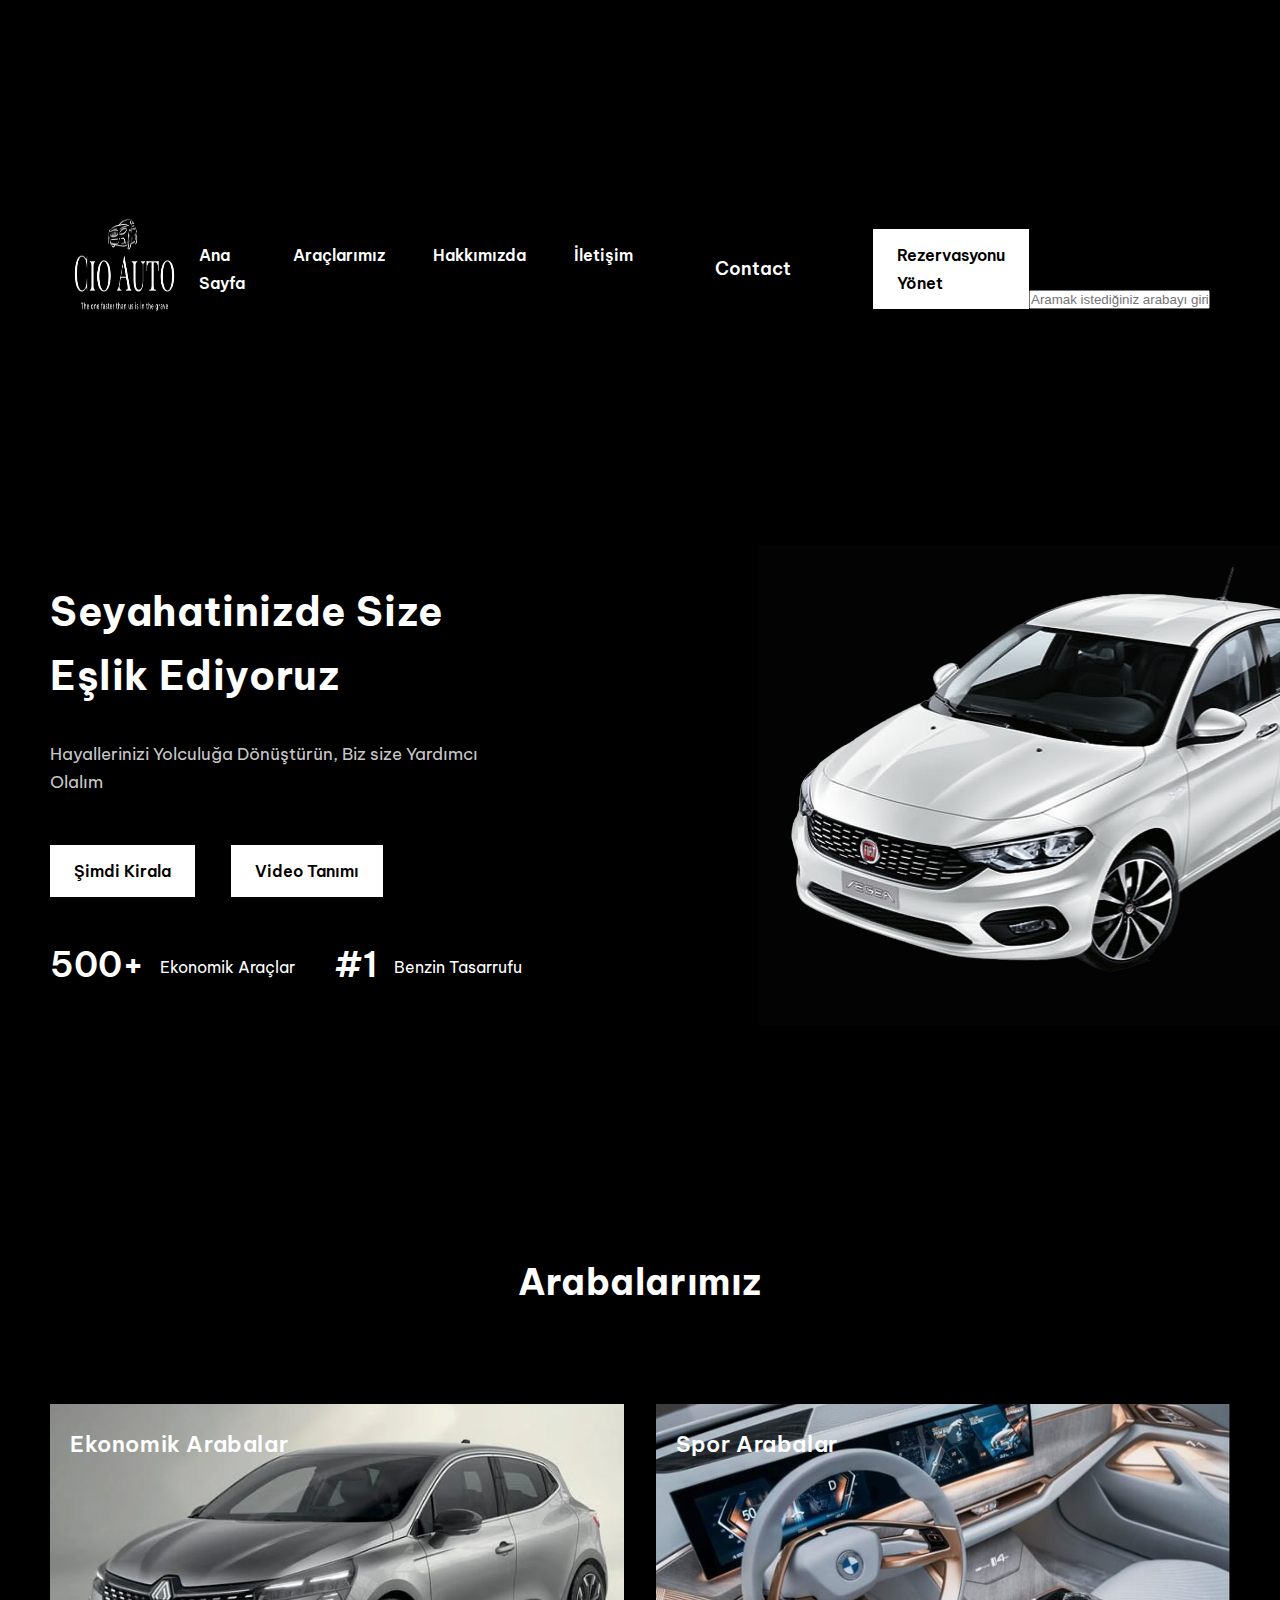
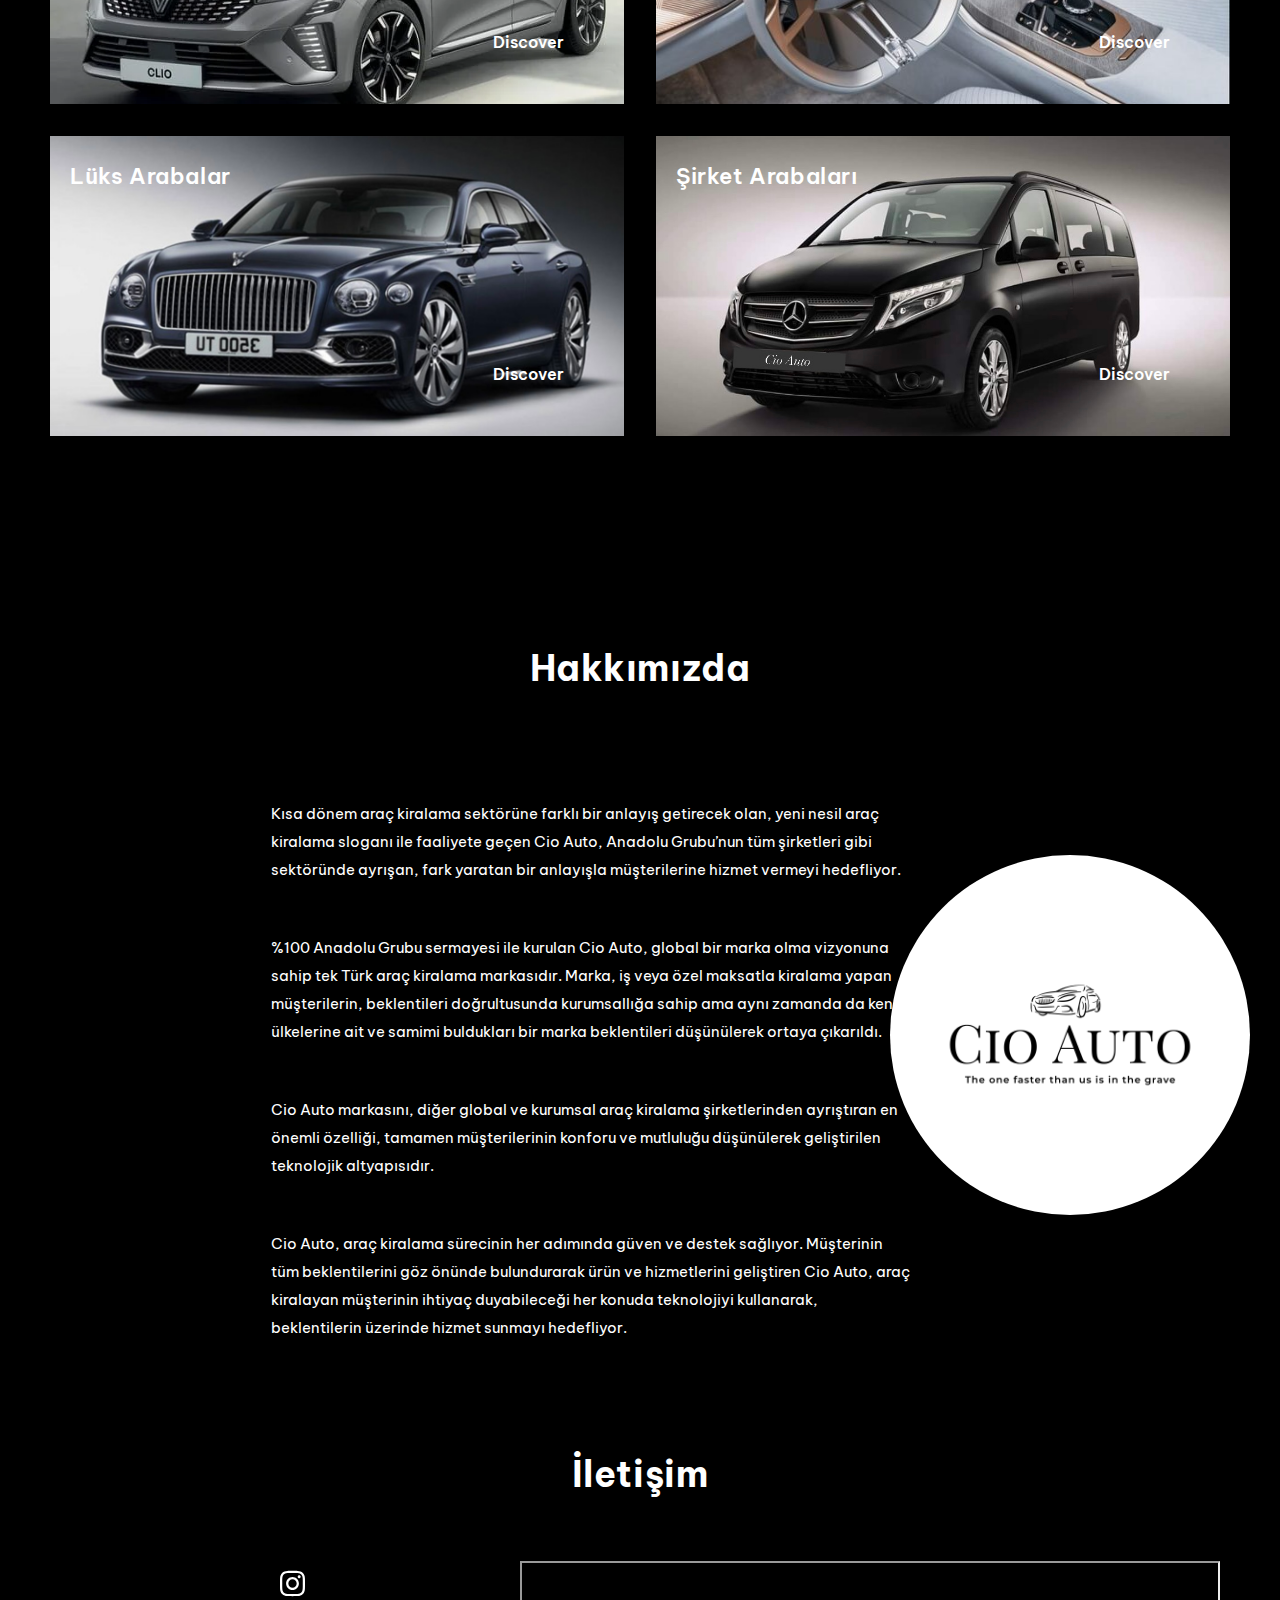
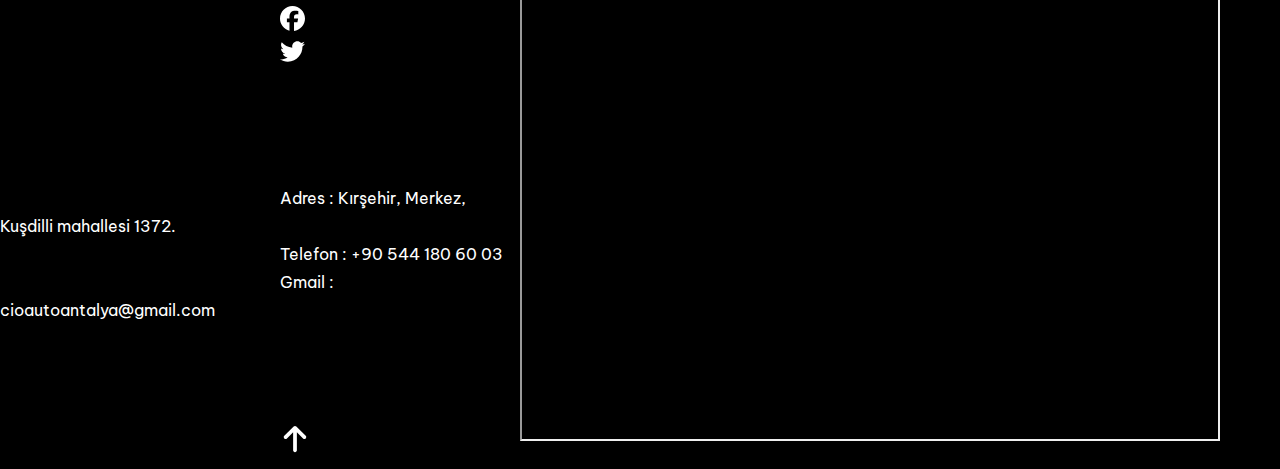
<file: index.html>
<!DOCTYPE html>
<html lang="en">
<head>
    <meta charset="UTF-8">
    <meta http-equiv="X-UA Compatible" content="IE=edge">
    <meta name="author" content="cihangir">
    <meta name="viewport" content="width=device-width, initial-scale=1.0">
    <title>Rent A Car</title>
    <link rel="stylesheet" href="css/style.css">
    <link rel="icon" href="img/orglogo.png">
    <link rel="apple-touch-icon" sizes="180x180" href="img/orglogo.png">
   
</head>
<body>

    <div id="loading">
        <img src="img/orglogo.png" alt="">
    </div>

    <div id="content" style="display: none;"></div>

    <p id="update-message"></p>
    <input type="text" id="searchInput" placeholder="Aramak istediğiniz arabayı girin...">
    <button onclick="search()"></button>
    
    <header id="header-section">
        <div class="container">
           <div class="header">
            <div class="header-logo">
                <img class="header-logo__img" src="img/orglogo.png" width="320px" height="330px"
                alt="rentacar logo">
            </div>
            <nav id="menu" class="nav-main">
                <ul class="nav-main__list">
                   <li class="nav-main__item">
                    <a class="nav-main__link" href="#">Ana Sayfa</a>
                   </li> 
                   <li class="nav-main__item">
                    <a class="nav-main__link" data-target="Araçlarımız" id="scrollButton" href="#">Araçlarımız</a>
                   </li> 
                   <li class="nav-main__item">
                    <a class="nav-main__link" data-target="Hakkımızda" id="scrollButton2" href="#">Hakkımızda</a>
                   </li> 
                   <li class="nav-main__item">
                    <a class="nav-main__link" data-target="İletişim" id="scrollButton3" href="#">İletişim</a>
                   </li> 
                </ul>
            </nav>
            <nav class="nav-main1">
                <ul class="nav-main__list1">
                    <li class="nav-main__item1">
                        <a href="contact.html">Contact</a>
                    </li>
            </ul>
        </nav>

            <a class="btn-rezervasyon" href="#">Rezervasyonu Yönet</a>
           </div> 
        </div>
    </header>
    <main>
        <section id="banner-section">
            <div class="container">
                <div class="banner">
                    <h2 class="banner__header">Seyahatinizde Size Eşlik Ediyoruz               
                    </h2>
                    <p class="banner__text">
                       Hayallerinizi Yolculuğa Dönüştürün,
                       Biz size Yardımcı Olalım 
                    </p>
                    <div class="banner-links-wrap">
                        <a href="#" class="btn-rezervasyon banner__link">Şimdi Kirala</a>
                       <a href="#"><button class="btn-secondary banner__btn">Video Tanımı</button></a>
                    </div>
                    <div class="banner-features">
                       <span class="banner-features__text">
                        <strong class="banner-features__text_strong">500+</strong>Ekonomik Araçlar
                    </span>
                        <span class="banner-features__text">
                         <strong class="banner-features__text_strong">#1</strong>Benzin Tasarrufu
                        </span>  
                    </div>
                </div>
            </div>
            <div class="banner-img"></div>
        </section>
        <section id="rent-section">
            <div class="container">
                <h2 class="title-section">
                  Arabalarımız   
                </h2>
                <div class="rent-wrap">
                    <div class="rent">
                        <span class="rent__name">Ekonomik Arabalar</span>
                        <a class="rent__link" href="#">Discover</a>
                    </div>
                    <div class="rent">
                        <span class="rent__name">Spor Arabalar</span>
                        <a class="rent__link" href="#">Discover</a>
                    </div>
                    <div class="rent">
                        <span class="rent__name">Lüks Arabalar</span>
                        <a class="rent__link" href="#">Discover</a>
                    </div>
                    <div class="rent">
                        <span class="rent__name">Şirket Arabaları</span>
                        <a class="rent__link" href="#">Discover</a>
                    </div>
                </div>
            </div>
        </section>
        <section id="about-section">
            <div class="container">
                <h2 class="title-section about-section__title">Hakkımızda</h2>
            </div>
            <div class="logo2"><img src="img/logobeyaz.png" style="border-radius: 250px;"></div>

            <div class="paragraf">
                Kısa dönem araç kiralama sektörüne farklı bir anlayış getirecek olan,
                 yeni nesil araç kiralama sloganı ile faaliyete geçen Cio Auto, 
                 Anadolu Grubu’nun tüm şirketleri gibi sektöründe ayrışan,
                fark yaratan bir anlayışla müşterilerine hizmet vermeyi hedefliyor.
                <p>
                  </p>
            </div>
            <div class="paragraf"><p>
                
                %100 Anadolu Grubu sermayesi ile kurulan Cio Auto,
                 global bir marka olma vizyonuna sahip 
                 tek Türk araç kiralama markasıdır. 
                 Marka, iş veya özel maksatla kiralama yapan müşterilerin,
                 beklentileri doğrultusunda kurumsallığa sahip ama aynı zamanda da 
                 kendi ülkelerine ait ve samimi buldukları bir marka beklentileri
                düşünülerek ortaya çıkarıldı.
               </p>
            </div>
            <div class="paragraf"><p>
                Cio Auto markasını, diğer global ve kurumsal araç kiralama 
                şirketlerinden ayrıştıran en önemli özelliği, 
                tamamen müşterilerinin konforu ve mutluluğu düşünülerek
                geliştirilen teknolojik altyapısıdır. 
                
                  </p>
            </div>
            <div class="paragraf"><p>
                Cio Auto, araç kiralama sürecinin her adımında
                 güven ve destek sağlıyor. Müşterinin tüm beklentilerini 
                 göz önünde bulundurarak ürün ve hizmetlerini geliştiren Cio Auto,
                araç kiralayan müşterinin ihtiyaç duyabileceği her konuda teknolojiyi
                kullanarak, beklentilerin üzerinde hizmet sunmayı hedefliyor.
                  </p>
            </div>
        </section>
        <section class="contact-section">
            <div class="container">
                <h2 class="title-section about-section__title">İletişim</h2>
            </div>
            <div class="harita">
            <iframe src="https://www.google.com/maps/d/embed?mid=1az95RlZL4ygzTIFse1bMrp9J1lWpulg&ehbc=2E312F&noprof=1" style="width: 700px; height: 480px;"></iframe>
        </div>
        <div class="contact-links">
            <a class="links" href="https://www.instagram.com/cioautoantalya"><ul><li><img src="img/instagram.svg" alt=""></li></ul></a>
            <a class="links" href="https://www.facebook.com"><ul><li><img src="img/facebook.svg" alt=""></li></ul></a>
            <a class="links" href="https://x.com"><ul><li><img src="img/twitter.svg" alt=""></li></ul></a>
        </div>
        <div class="adress">
            <p>Adres : Kırşehir, Merkez, Kuşdilli mahallesi 1372.</p>
            <p>Telefon : +90 544 180 60 03</p>
            <p>Gmail : cioautoantalya@gmail.com</p>
        </div>
        <button id="scrollToTopButton"><img src="img/arrow.svg" style="width: 30px;" height="30px" alt="" ></button>
        </section>
    </main>
    <script src="https://cdn.jsdelivr.net/npm/swiper@11/swiper-bundle.min.js"></script>
 <script src="js/main.js"></script>   
</body>
</html>
</file>
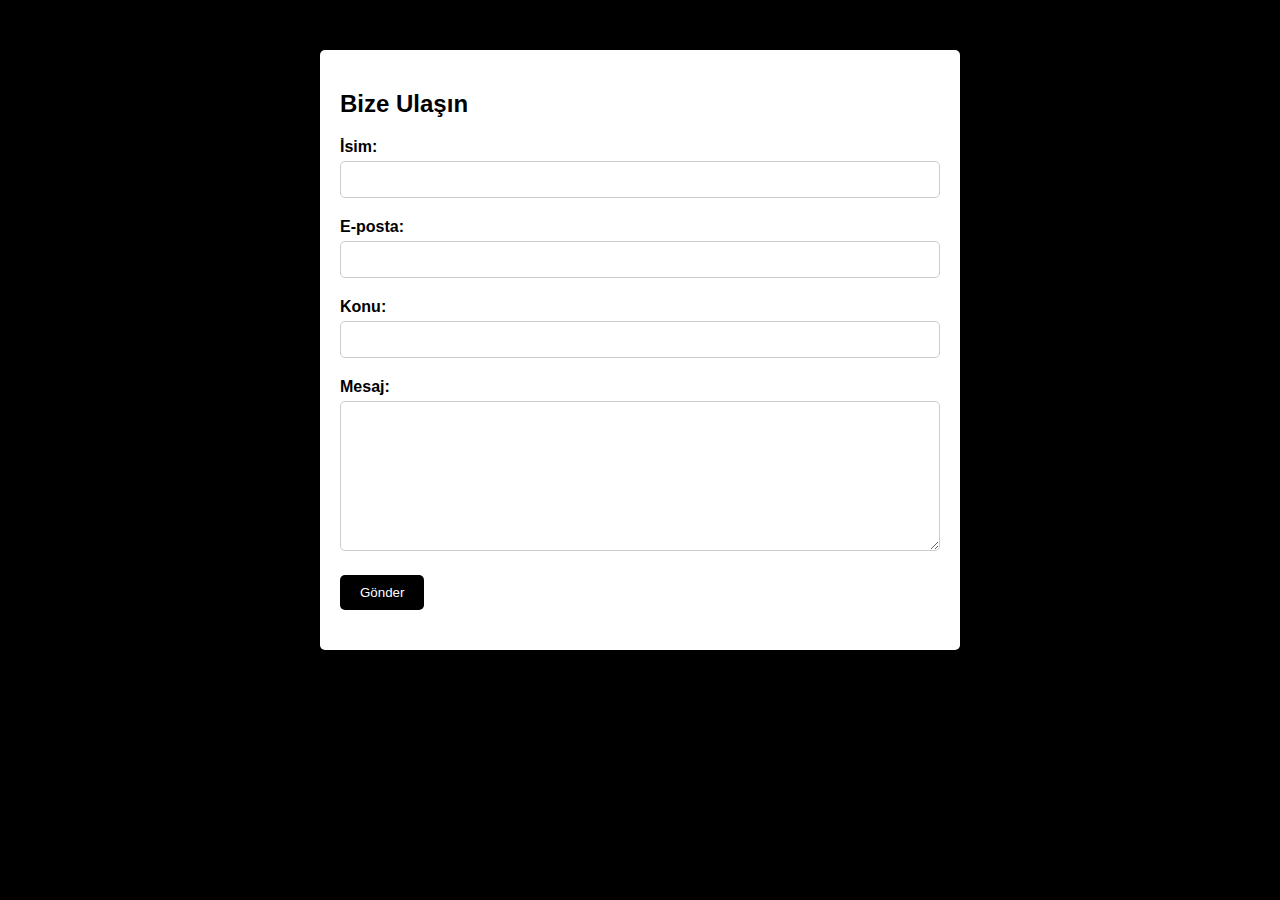
<file: contact.html>
<!DOCTYPE html>
<html lang="tr">
<head>
    <meta charset="UTF-8">
    <meta name="viewport" content="width=device-width, initial-scale=1.0">
    <style>
     
        body {
            font-family: Arial, sans-serif;
            background-color: #000;
            margin: 0;
            padding: 0;
        }
        .container {
            max-width: 600px;
            margin: 50px auto;
            padding: 20px;
            background-color: #fff;
            border-radius: 5px;
            box-shadow: 0px 0px 10px rgba(0, 0, 0, 0.1);
        }
        .form-group {
            margin-bottom: 20px;
        }
        label {
            display: block;
            font-weight: bold;
            margin-bottom: 5px;
        }
        input[type="text"],
        input[type="email"],
        textarea {
            width: 100%;
            padding: 10px;
            border: 1px solid #ccc;
            border-radius: 5px;
            box-sizing: border-box;
        }
        textarea {
            height: 150px;
        }
        input[type="submit"] {
            background-color: #000;
            color: #fff;
            border: none;
            padding: 10px 20px;
            border-radius: 5px;
            cursor: pointer;
        }
        input[type="submit"]:hover {
            background-color: #000;
        }

        .ansasd {
            text-decoration: none;
            color: #000;
        }
    </style>
</head>
<body>
    <div class="container">
  
       <a href="index.html" class="ansasd"><h2>Bize Ulaşın</h2></a>
        <form action="#" method="post">
            <div class="form-group">
                <label for="name">İsim:</label>
                <input type="text" id="name" name="name" required>
            </div>
            <div class="form-group">
                <label for="email">E-posta:</label>
                <input type="email" id="email" name="email" required>
            </div>
            <div class="form-group">
                <label for="subject">Konu:</label>
                <input type="text" id="subject" name="subject" required>
            </div>
            <div class="form-group">
                <label for="message">Mesaj:</label>
                <textarea id="message" name="message" required  ></textarea>
            </div>
            <div class="form-group">
                <input type="submit" value="Gönder">
            </div>
        </form>
    </div>
</body>
</html>
</file>
<file: css/style.css>
@import url('https://fonts.googleapis.com/css2?family=Be+Vietnam+Pro:wght@400;600;700&display=swap');

*{
    margin: 0;
    padding: 0;
    box-sizing: border-box;
}
body{
    color: #fff;
    font: 16px/28px 'Be Vietnam Pro', Arial, Helvetica, sans-serif;
    background-color: #000;
    margin: 0;
    padding: 0;
    -webkit-user-select: none;
    -moz-user-select: none;
    -ms-user-select: none;
    user-select: none;
    
}
a{
    color: inherit;
    text-decoration: none;
    transition: .4s;
}
ul li{
    list-style: none;
}

img {
    max-width: 100%;
    max-height: 100%;
}
button {
display: block;
border: none;
background-color: transparent;
font: inherit;
cursor: pointer;
transition: .4s;
}
.container {
    max-width: 1200px;
    margin: 0 auto;
    padding: 0 10px;
}

#searchInput {
float: right;
margin-top: 230px;
margin-right: 70px;
}

.section {
    height: 100vh;
    padding: 20px;
}

.section:nth-child(even) {
    background-color: #f4f4f4;
}

.title-section {
 margin: 30px;
 padding: 50px;
 margin-bottom: 40px;
 font-size: 36px;
 line-height: 64px; 
 letter-spacing: 0.6px; 
 text-align: center; 
 font:'Be Vietnam Pro', Arial, Helvetica, sans-serif;
}

.btn-rezervasyon {
  padding: 12px 24px; 
  background-color: white;
  color: black; 
  font-weight: 600;
  
}

.btn-rezervasyon:hover {
font-size: 25px;
}

.btn-secondary {
   padding: 12px 24px; 
   background-color: #fff;
   color: #000;
   font-weight: 600;
   border: 1px solid #000;
   line-height: 28px;
   
}
.btn-secondary:hover {
    font-size: 25px;
}

/* Header */
#header-section {
padding: 40px 0 107px;
}
.header {
display: flex;
justify-content: space-between;
align-items: center;
font-weight: 600;
}
.header-logo__img {
 padding-top: auto;
}




.nav-main {
margin-left: auto; 
}

nav.nav-main{
    top: -60px;
}

.nav-main1 {
    padding: 10px;
    
}
.nav-main__list1 {
    display: flex;  
    gap: 48px; 
    margin-right: 72px; 
    }

    .nav-main__link1:hover {
        font-size: 30px;
    }   

    .nav-main__item1{
        font-size:18px
    }



.nav-main__list {
display: flex;  
gap: 48px; 
margin-right: 72px; 
}

.nav-main__link:hover {
    font-size: 30px;
}

/* Banner */

#banner-section {
position: relative;
padding-bottom: 60px;
}
.banner {
    max-width: 475px;
    padding-top: 35px;
}
.banner__header {
font-size: 40px;
line-height: 64px;
letter-spacing: 0.6px;
}
.banner__text {
    margin: 32px 0 48px;
    font-size: 17px;
    color: rgb(255 255 255 / 80%);
}
.banner-links-wrap {
    display: flex;
    align-items: center;
    gap: 35px;
    margin-bottom: 40px;
}
.banner-features__text {
    font-weight: 600;
    line-height: 24px;
    font: 16px 'Be Vietnam Pro', Arial, Helvetica, sans-serif;
}

.banner-features__text:first-child {
margin-right: 35px;    
}

.banner-features__text_strong {
margin-right: 16px;
font-size: 35px;
font-weight: 600;   
line-height: 52px; 
vertical-align: sub;
}
.banner-img {
    position: absolute;
    width: 70%;
    height: 100%;
    top: 0;
    right: 0;
}

.banner-img::before {
    position: absolute;
    content: '';
    z-index: 2;
    top: 0;
    right: -25px;
    width: 61%;
    height: 100%;
    background: url('../img/fiategea1.png') no-repeat;
}
.banner-img::after {
    position: absolute;
    content: '';
    z-index: 1;
    top: 0;
    right: 0;
    width: 75%;
    height: 100%;
    background-color: gray / 30%;
}
/* RENT */
#rent-section {
    padding: 120px 0;
}
.rent-wrap {
display: grid; 
grid-template-columns: 1fr 1fr; 
gap: 32px;  
}
.rent {
    position: relative; 
    height: 300px;
    font-weight: 600;
    background: url('../img/renaultclio2.jpg') 50%/cover no-repeat;
}
.rent:hover {
    font-size: 30px;
}
.rent:nth-child(2) {
    background-image: url('../img/bmw2.jpg');
}
.rent:nth-child(3) {
    background-image: url('../img/bentley1.jpg');  
}
.rent:nth-child(4) {
    background-image: url('../img/vito1.jpg');
}
.rent__name {
position: absolute;
top: 26px;
left: 20px;
font-size: 22px;
letter-spacing: 0.6px;  
}
.rent__link {
    position: absolute;
    bottom: 48px;
    right: 60px;  
}
.rent__link ::after {
    position: absolute;
    content: ' ';
    top: 50%;
    right: 22px;
    width: 8px;
    height: 16px;
    transform: translateY(-50%);
}
.paragraf {
    position: relative;
  left: 221px;
font-size: 15px;
font:'Be Vietnam Pro', Arial, Helvetica, sans-serif;
margin-left: 90px;
margin: 50px;
display: flex;
justify-content: center;
flex-direction: column;
align-items: flex-start;
width: 50%;
overflow: hidden;
}
.logo2 {
   margin: 45px;
    padding: 20px;
    width: 400px;
    height: 400px;
    float: right;
    margin-right: 10px;
}
.harita {
float: right;
margin-right: 60px;
margin-top: -35px;
margin-bottom: 20px;
}
.contact-links {
    margin-top: -27px;
    width: 25px;
    height: 25px;
    text-indent: 280px;
}
.adress {
    margin-top: 190px;
    text-indent: 280px;
}
#scrollToTopButton {
    margin-top: 100px;
    text-indent: 280px;
}
#loading {
    position: fixed;
    width: 100%;
    height: 100%;
    background: #000;
    color: #fff;
    display: flex;
    justify-content: center;
    align-items: center;
    font-size: 24px;
    z-index: 9999; /* İçeriğin üzerinde kalmasını sağlar */
}
#content {
    display: none;
    padding: 20px;
    margin-top: 20px;
}





































































@media only screen and (max-width: 600px ){
    .container{
        width: 100%;
        padding: 10px;
    }
}
</file>
